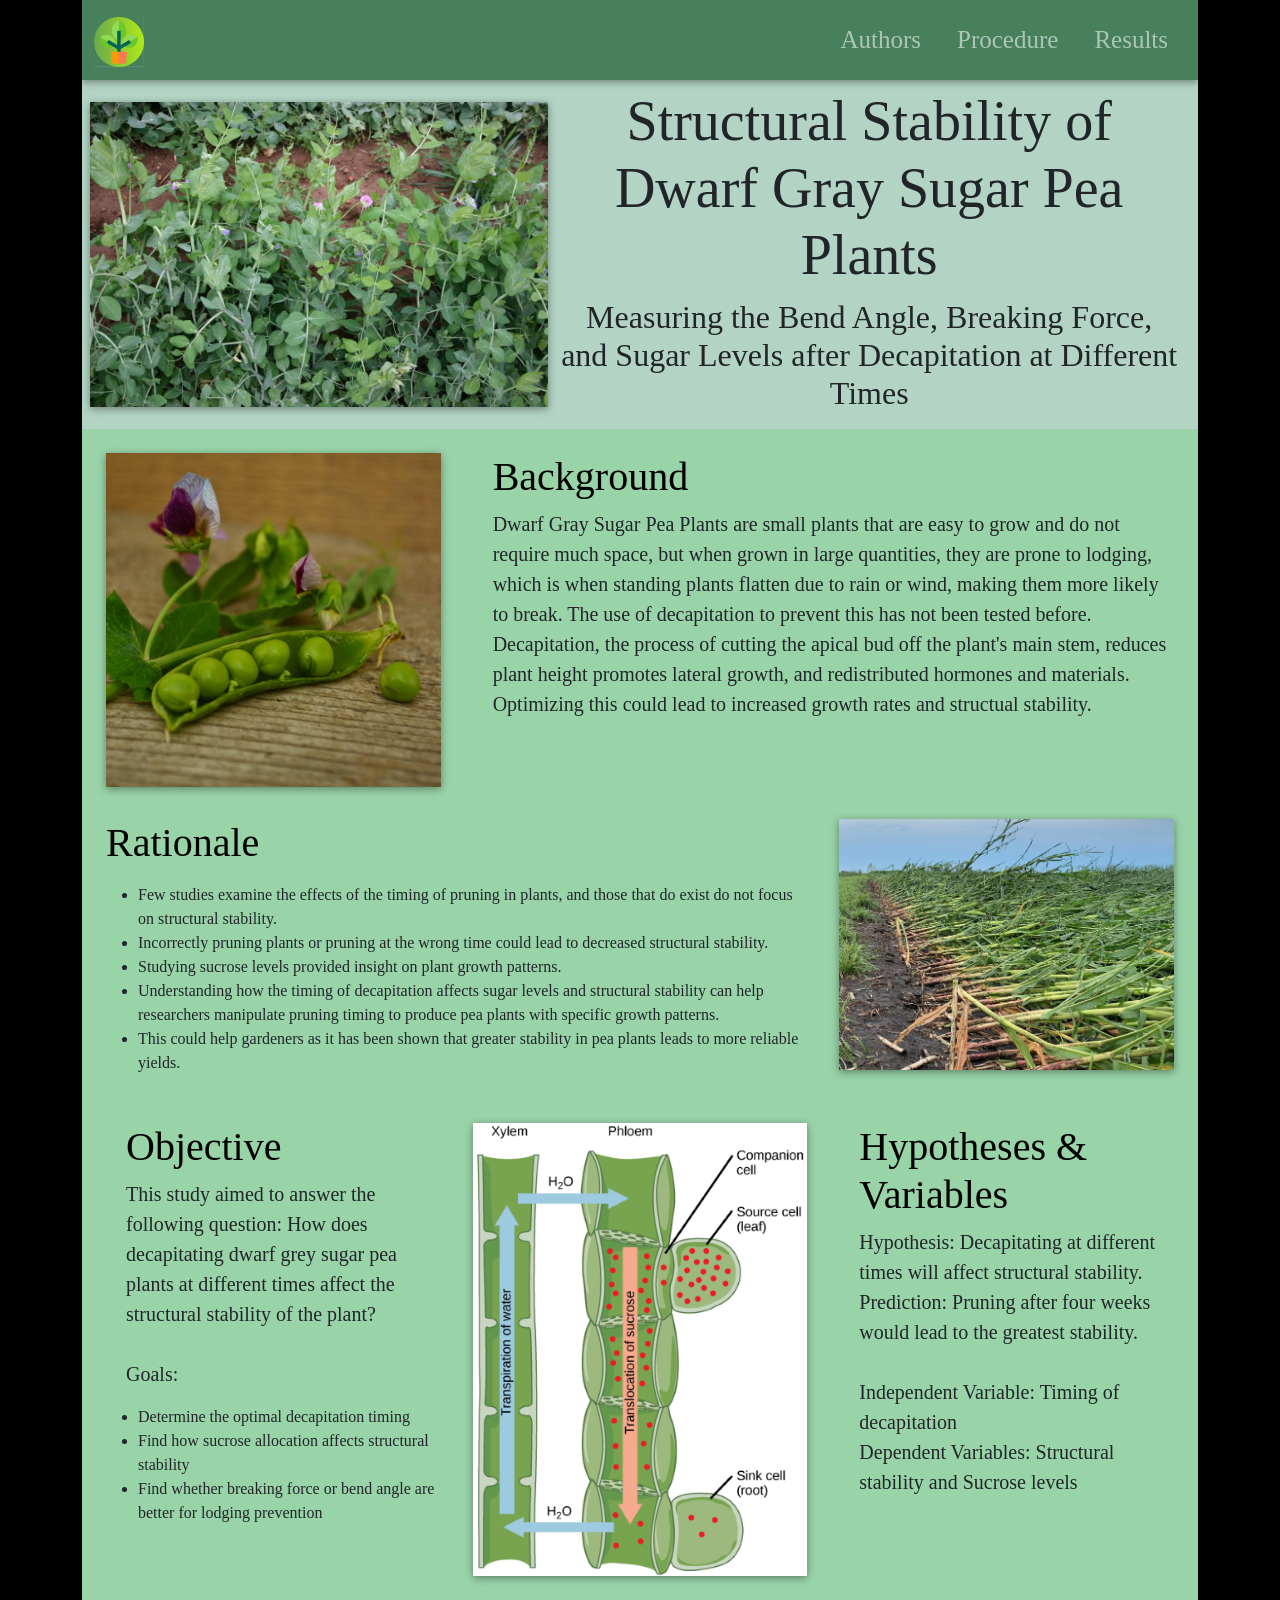
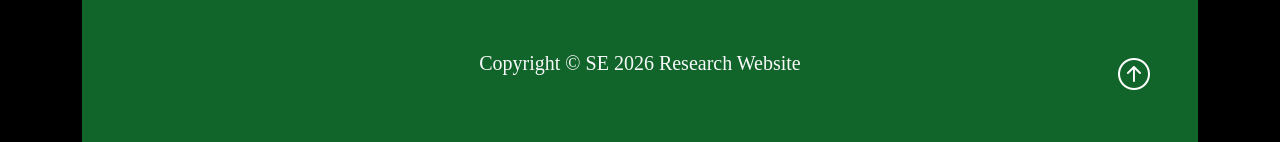
<file: index.html>
<!DOCTYPE html>
<html>

<head>
    <meta charset="UTF-8">
    <meta name="viewport" content="width=device width, initial-scale=1.0">
    <title>Dwarf Gray Sugar Pea Plant Research</title>

    <link href="https://cdn.jsdelivr.net/npm/bootstrap@5.3.8/dist/css/bootstrap.min.css" rel="stylesheet"
        integrity="sha384-sRIl4kxILFvY47J16cr9ZwB07vP4J8+LH7qKQnuqkuIAvNWLzeN8tE5YBujZqJLB" crossorigin="anonymous">

    <link rel="stylesheet" href="https://cdn.jsdelivr.net/npm/bootstrap-icons@1.13.1/font/bootstrap-icons.min.css">
    <link rel="stylesheet" href="styles.css">

    <script src="https://cdn.jsdelivr.net/npm/bootstrap@5.3.8/dist/js/bootstrap.bundle.min.js"
        integrity="sha384-FKyoEForCGlyvwx9Hj09JcYn3nv7wiPVlz7YYwJrWVcXK/BmnVDxM+D2scQbITxI"
        crossorigin="anonymous"></script>
</head>

<body class="body">
    <div class="container-lg min-vh-100">
        <header>
            <!-- Navbar -->
            <nav class="navbar navbar-expand-lg nav-background-color" data-bs-theme="dark">
                <div class="container"> 
                    <a href="#" class="navbar-brand"> <!-- Website Brand -->
                        <img src="img/plant-logo.png" alt="Plant Logo" class="d-inline-block align-text-top w-50">
                    </a>

                    <!-- Hamburger Menu Button-->
                    <button class="navbar-toggler" type="button" data-bs-toggle="collapse"
                        data-bs-target="#navmenu">
                        <span class="navbar-toggler-icon"></span>
                    </button>

                    <!-- Collapsible navbar menu with custom hover underline CSS animation-->
                    <div class="collapse navbar-collapse" id="navmenu"> <!-- Links to hamburger icon -->
                        <ul class="navbar-nav ms-auto"> <!-- ms-auto provides auto margin spacing-->
                            <li class="nav-item">
                                <a href="authors.html" class="nav-link hover-underline-animation nav-menu-item">Authors</a>
                            </li>
                            <li class="nav-item">
                                <a href="procedure.html" class="nav-link hover-underline-animation nav-menu-item">Procedure</a>
                            </li>
                            <li class="nav-item">
                                <a href="results.html" class="nav-link hover-underline-animation nav-menu-item">Results</a>
                            </li>
                        </ul>
                    </div>
                </div>
            </nav>
        </header>

        <!-- Showcase -->
        <section class="showcase text-dark p-2 text-center">
            <div class="container">
                <div class="row">
                    <div class="col-sm-5 p-0 d-flex align-items-center">
                        <img src="img/DWARFGREY14-3.jpg" alt="Dwarf Gray Sugar Pea Plants" class="img-fluid">
                        <!-- img-fluid won't expand image larger than the container and will scale
                             appropriately if the browser gets narrower than the image's set width-->       
                    </div>
                    <div class="col-sm-7 p-0 d-flex align-items-center">
                        <div class="container">
                            <h1 class="display-4"> Structural Stability of Dwarf Gray Sugar Pea Plants</h1>
                            <!-- display-4 will make the <h1> stand out -->
                            <h2> Measuring the Bend Angle, Breaking Force, and Sugar Levels after Decapitation at Different Times</h2>
                        </div>
                    </div>
                </div>
            </div>
        </section>

        <section class="overview text-dark p-2 text-left"> <!-- Overview -->
            <div class="container">
                <div class="row">
                    <div class="col-sm-4 p-3">
                        <img src="img/peas.webp" alt="Close-up of a pea pod" class="img-fluid">
                    </div>
                    <div class="col-sm-8 p-3">
                        <h1 class="overview-left-padding">Background</h1> <!-- overview-left-padding - custom padding left side -->
                        <p class="lead overview-font overview-left-padding">
                        Dwarf Gray Sugar Pea Plants are small plants that are easy 
                        to grow and do not require much space, but when grown in 
                        large quantities, they are prone to lodging, which is when 
                        standing plants flatten due to rain or wind, making them 
                        more likely to break. The use of decapitation to prevent 
                        this has not been tested before. Decapitation, the process 
                        of cutting the apical bud off the plant's main stem, reduces 
                        plant height promotes lateral growth, and redistributed 
                        hormones and materials. Optimizing this could lead to increased
                        growth rates and structual stability.
                    </p>
                    </div>
                </div>

                <div class="row">
                    <div class="col-sm-8 p-3">
                        <h1 class="">Rationale</h1> 
                        <p class="lead overview-font overview-left-padding"></p>
                        <ul>
                            <li>Few studies examine the effects of the timing of pruning in plants, and those that do exist do not focus on structural stability. </li>
                            <li>Incorrectly pruning plants or pruning at the wrong time could lead to decreased structural stability. </li>
                            <li>Studying sucrose levels provided insight on plant growth patterns. </li>
                            <li>Understanding how the timing of decapitation affects sugar levels and structural stability can help researchers manipulate pruning timing to produce pea plants with specific growth patterns. </li>
                            <li>This could help gardeners as it has been shown that greater stability in pea plants leads to more reliable yields. </li>
                        </ul>
                    </div>
                    <div class="col-sm-4 p-3">
                        <img src="img/field.jpg" alt="Lodging Image" class="img-fluid">
                    </div>
                </div>

                <div class="row">
                    <div class="col-sm-4 p-3">
                        <h1 class="overview-left-padding">Objective</h1> <!-- overview-left-padding - custom padding left side -->
                        <p class="lead overview-font overview-left-padding">
                        This study aimed to answer the following question: How does decapitating dwarf grey sugar pea plants at different times affect the structural stability of the plant?
                        <br><br> <strong>Goals:</strong>
                        </p>
                        <ul>
                            <li>Determine the optimal decapitation timing</li>
                            <li>Find how sucrose allocation affects structural stability</li>
                            <li>Find whether breaking force or bend angle are better for lodging prevention</li>
                        </ul>
                    </div>
                    <div class="col-sm-4 p-3">
                        <img src="img/sink.png" alt="Xylem/Phloem Chart" class="img-fluid">
                    </div>
                    <div class="col-sm-4 p-3">
                        <h1 class="overview-left-padding">Hypotheses & Variables</h1> <!-- overview-left-padding - custom padding left side -->
                        <p class="lead overview-font overview-left-padding">
                        <strong>Hypothesis</strong>: Decapitating at different times will affect structural stability.
                        <br><strong>Prediction</strong>: Pruning after four weeks would lead to the greatest stability.
                        <br><br><strong>Independent Variable</strong>: Timing of decapitation
                        <br><strong>Dependent Variables</strong>: Structural stability and Sucrose levels </p>
                    </div>
                </div>

            </div>
        </section>

        <footer class="p-5 footer text-center text-light position-relative">
            <div class="container">
                <p class="lead">Copyright &copy; SE 2026 Research Website</p>
                <a href="#" class="position-absolute bottom-0 end-0 p-5">
                    <i class="bi bi-arrow-up-circle h2 icon-white"></i>
                </a>
            </div>
        </footer>
    </div>

</body>

</html>
</file>
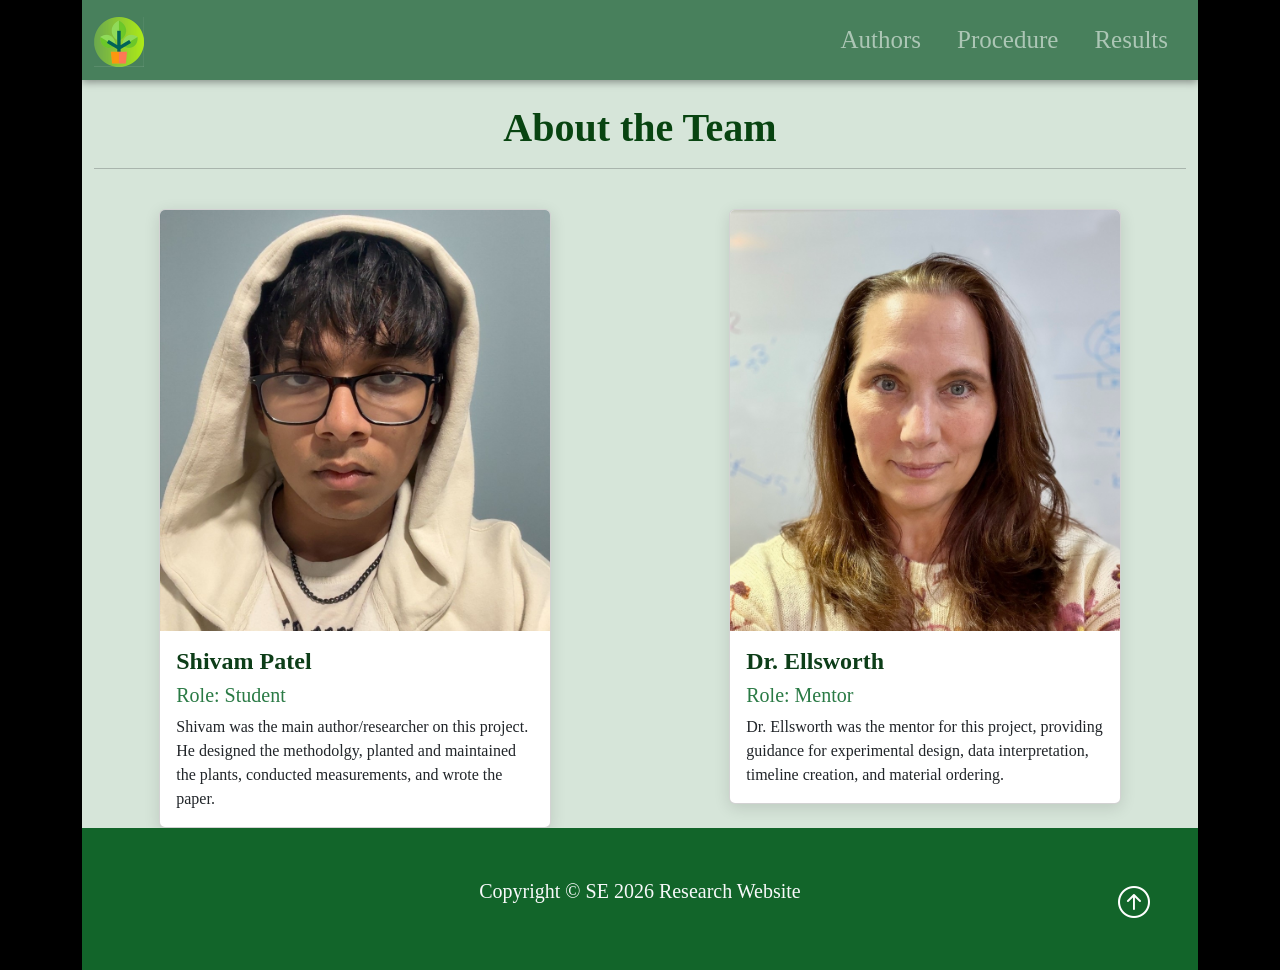
<file: authors.html>
<!DOCTYPE html>
<html>

<head>
    <meta charset="UTF-8">
    <meta name="viewport" content="width=device width, initial-scale=1.0">
    <title>Dwarf Gray Sugar Pea Plant Research</title>

    <link href="https://cdn.jsdelivr.net/npm/bootstrap@5.3.8/dist/css/bootstrap.min.css" rel="stylesheet"
        integrity="sha384-sRIl4kxILFvY47J16cr9ZwB07vP4J8+LH7qKQnuqkuIAvNWLzeN8tE5YBujZqJLB" crossorigin="anonymous">

    <link rel="stylesheet" href="https://cdn.jsdelivr.net/npm/bootstrap-icons@1.13.1/font/bootstrap-icons.min.css">
    <link rel="stylesheet" href="styles.css">

    <script src="https://cdn.jsdelivr.net/npm/bootstrap@5.3.8/dist/js/bootstrap.bundle.min.js"
        integrity="sha384-FKyoEForCGlyvwx9Hj09JcYn3nv7wiPVlz7YYwJrWVcXK/BmnVDxM+D2scQbITxI"
        crossorigin="anonymous"></script>
</head>

<body class="body">
    <div class="container-lg min-vh-100">
        <header>
            <!-- Navbar -->
            <nav class="navbar navbar-expand-lg nav-background-color" data-bs-theme="dark">
                <div class="container">
                    <a href="index.html" class="navbar-brand"> <!-- Website Brand -->
                        <img src="img/plant-logo.png" alt="Plant Logo" class="d-inline-block align-text-top w-50">
                    </a>

                    <!-- Hamburger Menu Button-->
                    <button class="navbar-toggler" type="button" data-bs-toggle="collapse" data-bs-target="#navmenu">
                        <span class="navbar-toggler-icon"></span>
                    </button>

                    <!-- Collapsible navbar menu with custom hover underline CSS animation-->
                    <div class="collapse navbar-collapse" id="navmenu"> <!-- Links to hamburger icon -->
                        <ul class="navbar-nav ms-auto"> <!-- ms-auto provides auto margin spacing-->
                            <li class="nav-item">
                                <a href="authors.html"
                                    class="nav-link hover-underline-animation nav-menu-item">Authors</a>
                            </li>
                            <li class="nav-item">
                                <a href="procedure.html"
                                    class="nav-link hover-underline-animation nav-menu-item">Procedure</a>
                            </li>
                            <li class="nav-item">
                                <a href="results.html"
                                    class="nav-link hover-underline-animation nav-menu-item">Results</a>
                            </li>
                        </ul>
                    </div>
                </div>
            </nav>
        </header>

        <!-- About the Team -->
        <section class="authors">
            <div class="container">
                <br>
                <h1 class="text-center about-team">About the Team</h1>
                <hr><br> <!--Horizontal line and line break-->

                <!-- Cards organized in a 2 x 2 table format-->
                <div class="row row-cols-1 row-cols-md-2 g-5">
                    <div class="col">
                        <div class="card about">
                            <img src="img/shivam.JPG" alt="Shivam" class="card-img-top">
                            <div class="card-body">
                                <h4 class="card-title">Shivam Patel</h4>
                                <h5>Role: Student</h5>
                                <p class="card-text">Shivam was the main author/researcher on this
                                project. He designed the methodolgy, planted and maintained the plants,
                                conducted measurements, and wrote the paper.
                                </p>
                            </div>
                        </div>
                    </div>
                    <div class="col">
                        <div class="card about">
                            <img src="img/Ellsworth.jpeg" alt="Ellsworth" class="card-img-top">
                            <div class="card-body">
                                <h4 class="card-title">Dr. Ellsworth</h4>
                                <h5>Role: Mentor</h5>
                                <p class="card-text">Dr. Ellsworth was the mentor for this project, 
                                providing guidance for experimental design, data interpretation, 
                                timeline creation, and material ordering.
                                </p>
                            </div>
                        </div>
                    </div>
                </div>
            </div>
        </section>



        <footer class="p-5 footer text-center text-light position-relative">
            <div class="container">
                <p class="lead">Copyright &copy; SE 2026 Research Website</p>
                <a href="#" class="position-absolute bottom-0 end-0 p-5">
                    <i class="bi bi-arrow-up-circle h2 icon-white"></i>
                </a>
            </div>
        </footer>
    </div>

</body>

</html>
</file>
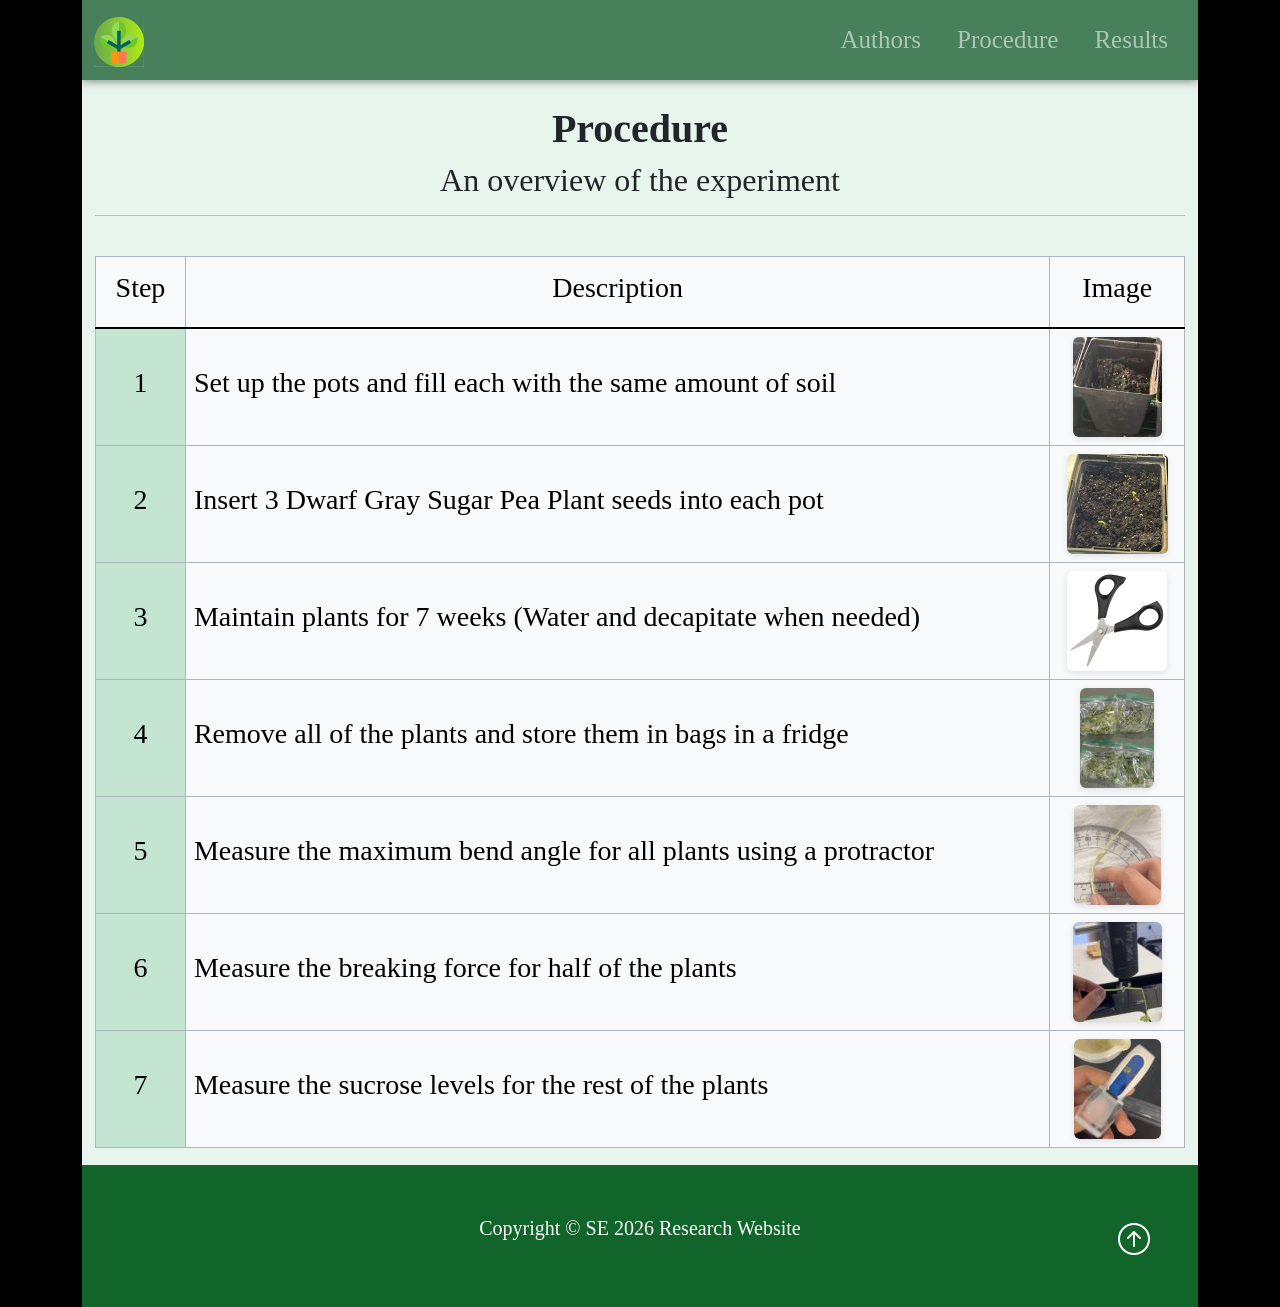
<file: procedure.html>
<!DOCTYPE html>
<html>

<head>
    <meta charset="UTF-8">
    <meta name="viewport" content="width=device width, initial-scale=1.0">
    <title>Dwarf Gray Sugar Pea Plant Research</title>

    <link href="https://cdn.jsdelivr.net/npm/bootstrap@5.3.8/dist/css/bootstrap.min.css" rel="stylesheet"
        integrity="sha384-sRIl4kxILFvY47J16cr9ZwB07vP4J8+LH7qKQnuqkuIAvNWLzeN8tE5YBujZqJLB" crossorigin="anonymous">

    <link rel="stylesheet" href="https://cdn.jsdelivr.net/npm/bootstrap-icons@1.13.1/font/bootstrap-icons.min.css">
    <link rel="stylesheet" href="styles.css">

    <script src="https://cdn.jsdelivr.net/npm/bootstrap@5.3.8/dist/js/bootstrap.bundle.min.js"
        integrity="sha384-FKyoEForCGlyvwx9Hj09JcYn3nv7wiPVlz7YYwJrWVcXK/BmnVDxM+D2scQbITxI"
        crossorigin="anonymous"></script>
</head>

<body class="body">
    <div class="container-lg min-vh-100">
        <header>
            <!-- Navbar -->
            <nav class="navbar navbar-expand-lg nav-background-color" data-bs-theme="dark">
                <div class="container">
                    <a href="index.html" class="navbar-brand"> <!-- Website Brand -->
                        <img src="img/plant-logo.png" alt="Plant Logo" class="d-inline-block align-text-top w-50">
                    </a>

                    <!-- Hamburger Menu Button-->
                    <button class="navbar-toggler" type="button" data-bs-toggle="collapse" data-bs-target="#navmenu">
                        <span class="navbar-toggler-icon"></span>
                    </button>

                    <!-- Collapsible navbar menu with custom hover underline CSS animation-->
                    <div class="collapse navbar-collapse" id="navmenu"> <!-- Links to hamburger icon -->
                        <ul class="navbar-nav ms-auto"> <!-- ms-auto provides auto margin spacing-->
                            <li class="nav-item">
                                <a href="authors.html"
                                    class="nav-link hover-underline-animation nav-menu-item">Authors</a>
                            </li>
                            <li class="nav-item">
                                <a href="procedure.html"
                                    class="nav-link hover-underline-animation nav-menu-item">Procedure</a>
                            </li>
                            <li class="nav-item">
                                <a href="results.html"
                                    class="nav-link hover-underline-animation nav-menu-item">Results</a>
                            </li>
                        </ul>
                    </div>
                </div>
            </nav>
        </header>

        <!-- How to use the sensor-->
        <section class="procedure">
            <div class="container">
                <br>
                <div class="text-center">
                    <h1>Procedure</h1>
                    <h2>An overview of the experiment</h2>
                </div>
                <hr><br> 

                <table class="table table-hover text-center table-light table-bordered border-dark-subtle">
                    <thead>
                        <tr>
                            <th><h3>Step</h3></th>
                            <th><h3>Description</h3></th>
                            <th><h3>Image</h3></th>
                        </tr>
                    </thead>
                    <tbody class="table-group-divider">
                        <!-- Row 1-->
                        <tr class="align-middle">
                            <!-- scope = "row" specifies the header cell is the header for a row-->
                            <th scope="row" class="table-secondary" id="step"><h3>1</h3></th>
                            <td><h3 class="howTo">Set up the pots and fill each with the same amount of soil</h3></td>
                            <td class="text-center"><img src="img/pot.jpg" alt="Pot with Soil">
                            </td>
                        </tr>
                        <!-- Row 2-->
                        <tr class="align-middle">
                            <!-- scope = "row" specifies the header cell is the header for a row-->
                            <th scope="row" class="table-secondary" id="step"><h3>2</h3></th>
                            <td><h3 class="howTo">Insert 3 Dwarf Gray Sugar Pea Plant seeds into each pot</h3></td>
                            <td class="text-center"><img src="img/seed.jpg" alt="Seeds in Pot">
                            </td>
                        </tr>
                        <!-- Row 3-->
                        <tr class="align-middle">
                            <!-- scope = "row" specifies the header cell is the header for a row-->
                            <th scope="row" class="table-secondary" id="step"><h3>3</h3></th>
                            <td><h3 class="howTo">Maintain plants for 7 weeks (Water and decapitate when needed)</h3></td>
                            <td class="text-center"><img src="img/scissors.jpg" alt="Scissors">
                            </td>
                        </tr>
                        <!-- Row 4-->
                        <tr class="align-middle">
                            <!-- scope = "row" specifies the header cell is the header for a row-->
                            <th scope="row" class="table-secondary" id="step"><h3>4</h3></th>
                            <td><h3 class="howTo">Remove all of the plants and store them in bags in a fridge</h3></td>
                            <td class="text-center"><img src="img/bags.jpg" alt="Bags with plants">
                            </td>
                        </tr>
                        <!-- Row 5-->
                        <tr class="align-middle">
                            <!-- scope = "row" specifies the header cell is the header for a row-->
                            <th scope="row" class="table-secondary" id="step"><h3>5</h3></th>
                            <td><h3 class="howTo">Measure the maximum bend angle for all plants using a protractor</h3></td>
                            <td class="text-center"><img src="img/angle.jpg" alt="Plant being measured with protractor">
                            </td>
                        </tr>
                        <!-- Row 6-->
                        <tr class="align-middle">
                            <!-- scope = "row" specifies the header cell is the header for a row-->
                            <th scope="row" class="table-secondary" id="step"><h3>6</h3></th>
                            <td><h3 class="howTo">Measure the breaking force for half of the plants</h3></td>
                            <td class="text-center"><img src="img/force.jpg" alt="Stem being broken">
                            </td>
                        </tr>
                        <!-- Row 7-->
                        <tr class="align-middle">
                            <!-- scope = "row" specifies the header cell is the header for a row-->
                            <th scope="row" class="table-secondary" id="step"><h3>7</h3></th>
                            <td><h3 class="howTo">Measure the sucrose levels for the rest of the plants</h3></td>
                            <td class="text-center"><img src="img/sugar.jpg" alt="Sugar being measured">
                            </td>
                        </tr>
                    </tbody>
                </table>
            </div>
        </section>

        <footer class="p-5 footer text-center text-light position-relative">
            <div class="container">
                <p class="lead">Copyright &copy; SE 2026 Research Website</p>
                <a href="#" class="position-absolute bottom-0 end-0 p-5">
                    <i class="bi bi-arrow-up-circle h2 icon-white"></i>
                </a>
            </div>
        </footer>
    </div>

</body>

</html>
</file>
<file: styles.css>
/* ----------------- Class CSS ----------------- */

.about{
    width:400px;
    margin: auto;
}

.about-team{
    color:rgb(8, 68, 17);
    font-weight: bold;
}

.authors{
    background-color: #d6e5d9;
}

.body{
    background-color: rgb(0, 0, 0);
}

.chartjs-sample{
    background-color: #8fa3ab;
}

.footer{                
    background-color: #12652a;
}

.icon-white{            /* Arrow icon at bottom of page */
    color: #FFFFFF;
}

.nav-background-color{   /* navbar background color */
    background-color: #48805c;
    box-shadow: 0 2px 8px rgba(0,0,0,0.4);
}

.nav-menu-item{               /* navbar link text properties */
    font-size: 25px;
    margin-left: 10px;
    margin-right: 10px;
}

.overview{
    background-color: #99d3a8;
    color: #1a3a22;
}

.overview h1 {
    color: #000000;
}

.overview img {
    box-shadow: 0 2px 8px rgba(0,0,0,0.4);
}

.overview-left-padding{
    padding-left: 20px;
}

.overview-right-padding{  
    padding-right: 20px;
}

.procedure{
    background-color: #c4e5d1;
    padding: 1px;
}

.showcase{
    background-color: #b3d4c4; /*#0096c7*/
}

.showcase img{
    box-shadow: 0 2px 8px rgba(0,0,0,0.4);
}

.card.about {
    box-shadow: 0 4px 16px rgba(0,0,0,0.12);
    transition: transform 0.2s ease, box-shadow 0.2s ease;
    width: 75%;
}

.card.about:hover {
    transform: translateY(-4px);
    box-shadow: 0 4px 16px rgba(0,0,0,0.12);
}

.card.about .card-title {
    color: #0d3d18;
    font-weight: bold;
}

.card.about h5 {
    color: #2a7a45;
}

.procedure {
    background-color: #e8f5ed;
}

.procedure h1 {
    font-weight: bold;
}

.procedure table thead th {
    padding: 14px;
    text-align: center;
}

.procedure #step {
    background-color: #c4e5d1;
}

.procedure table td {
    text-align: left;
}

.procedure table img {
    border-radius: 6px;
    box-shadow: 0 2px 6px rgba(0,0,0,0.1);
}

/* ----------------- ID CSS ----------------- */

/* -----------------Underline Animation CSS -----------------*/
#chart-wrapper{
    margin: auto;
    padding: 10px; 
    min-height: 400px;
    background-color: whitesmoke !important;
    justify-content: center;
    align-items: center;  
}



.hover-underline-animation {
    display: inline-block;
    position: relative;
    /*color: #0087ca;*/
  }
  
.hover-underline-animation:after {
    content: '';
    position: absolute;
    width: 100%;
    transform: scaleX(0);
    height: 2px;
    bottom: 0;
    left: 0;
    background-color: #eae6e6;
    /*transform-origin: bottom right;*/
    transition: transform 0.35s ease-out;
}
  
.hover-underline-animation:hover:after {
    transform: scaleX(1);
    /*transform-origin: bottom left;*/
}

* {
    font-family: Georgia;
}
</file>
